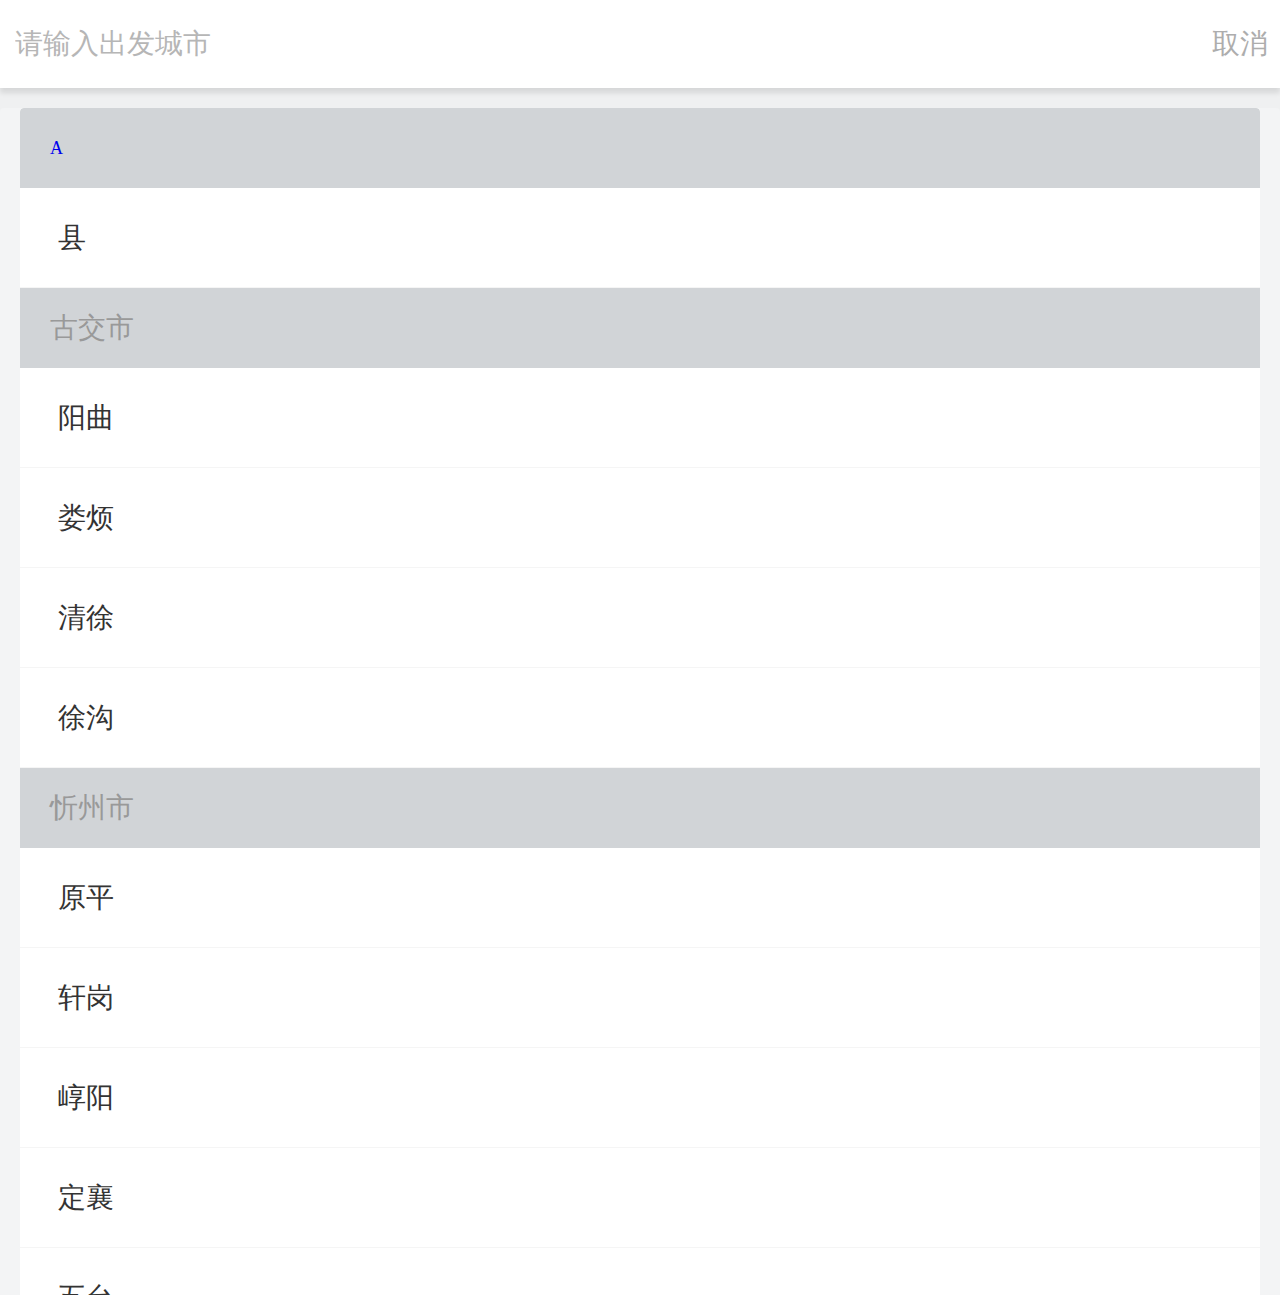
<file: index.html>
<!DOCTYPE html>
<html lang="en">
<head>
    <meta charset="UTF-8">
    <title>Document</title>
    <meta name="viewport" content="width=device-width">

    <!-- <link rel="stylesheet" href="rem.css"> -->
    <link rel="stylesheet" href="index.css">
    <script src="js/rem.js"></script>
    <script src="js/database.js"></script>

</head>

<body>
<header>
    <input class="input" type="text" placeholder="请输入出发城市">
    <div class="cancle">取消</div>
</header>
<section>
    <div class="contate">
        <ul>
            <li class="fixed"><a href="logisticslist.html">A</a></li>
            <li class="nav">县</li>

        </ul>
       
    </div>
</section>
</body>
<script src="js/index.js"></script>
</html>
</file>
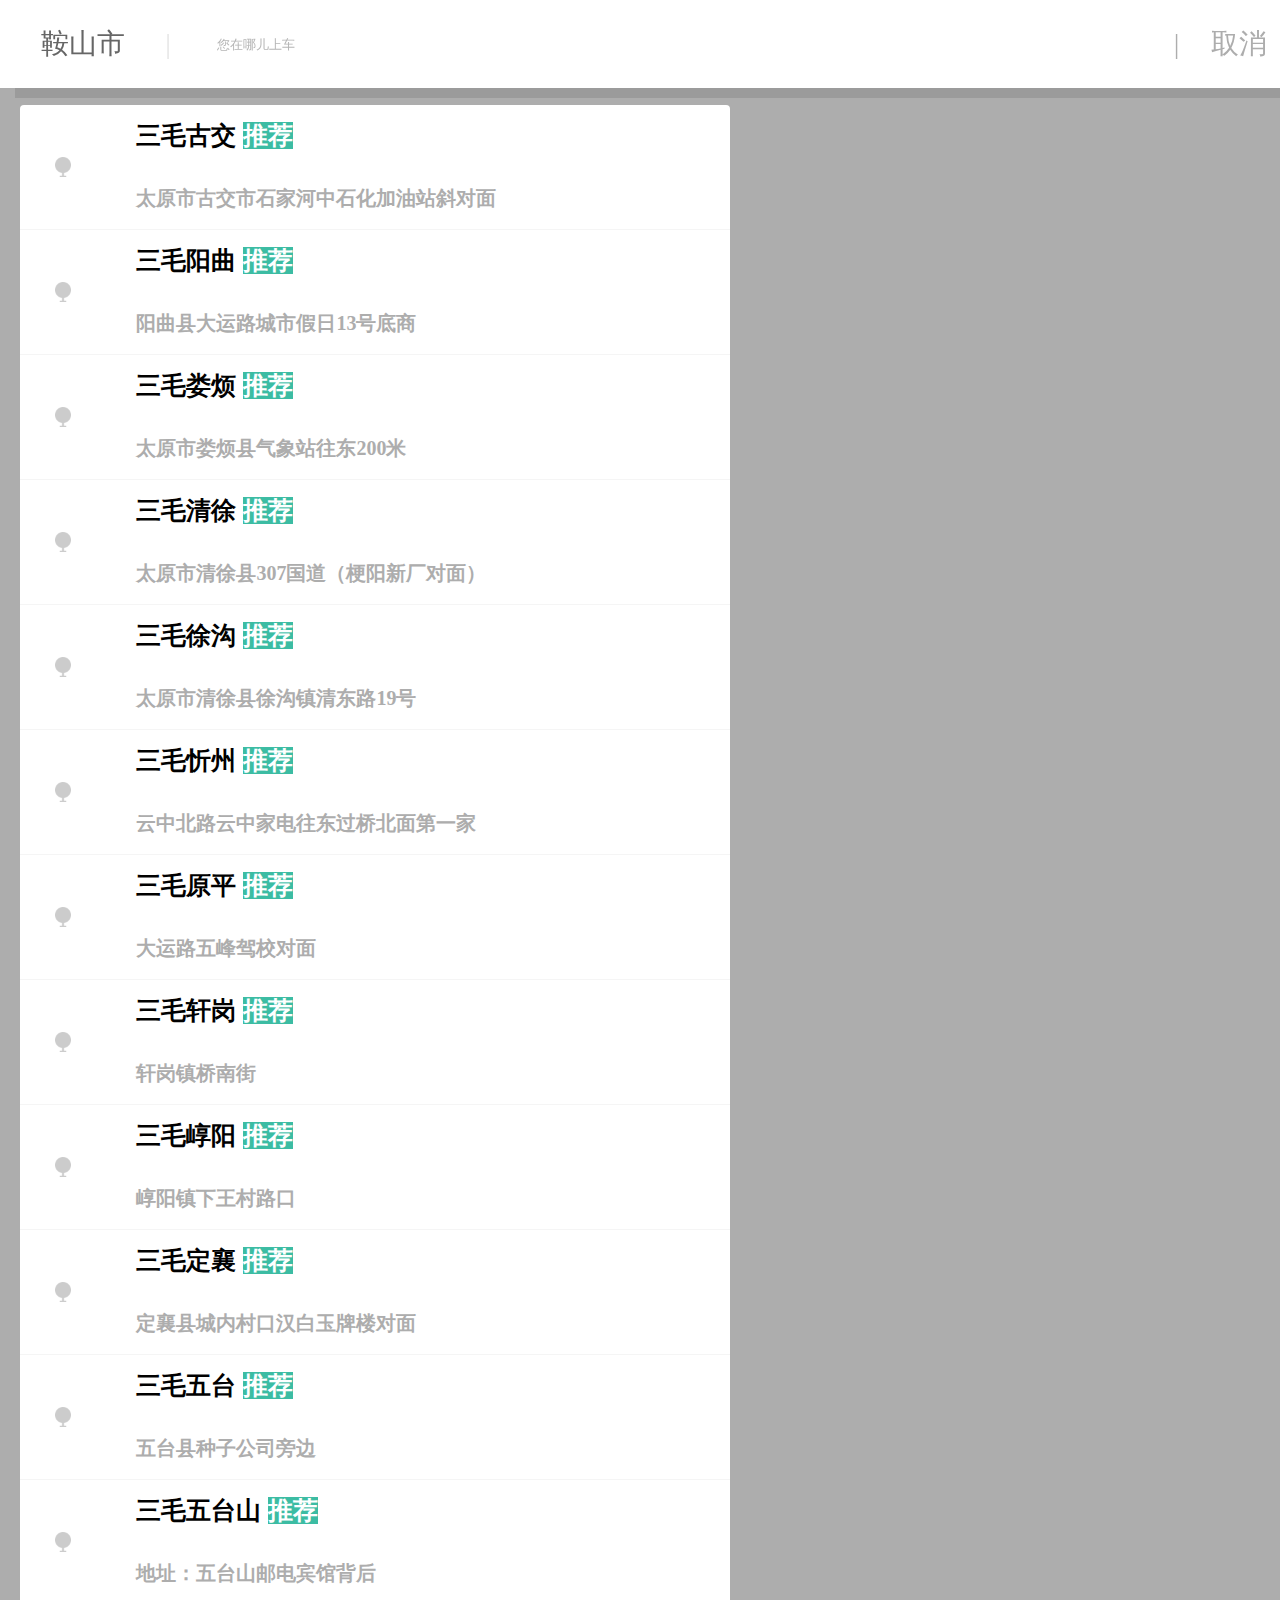
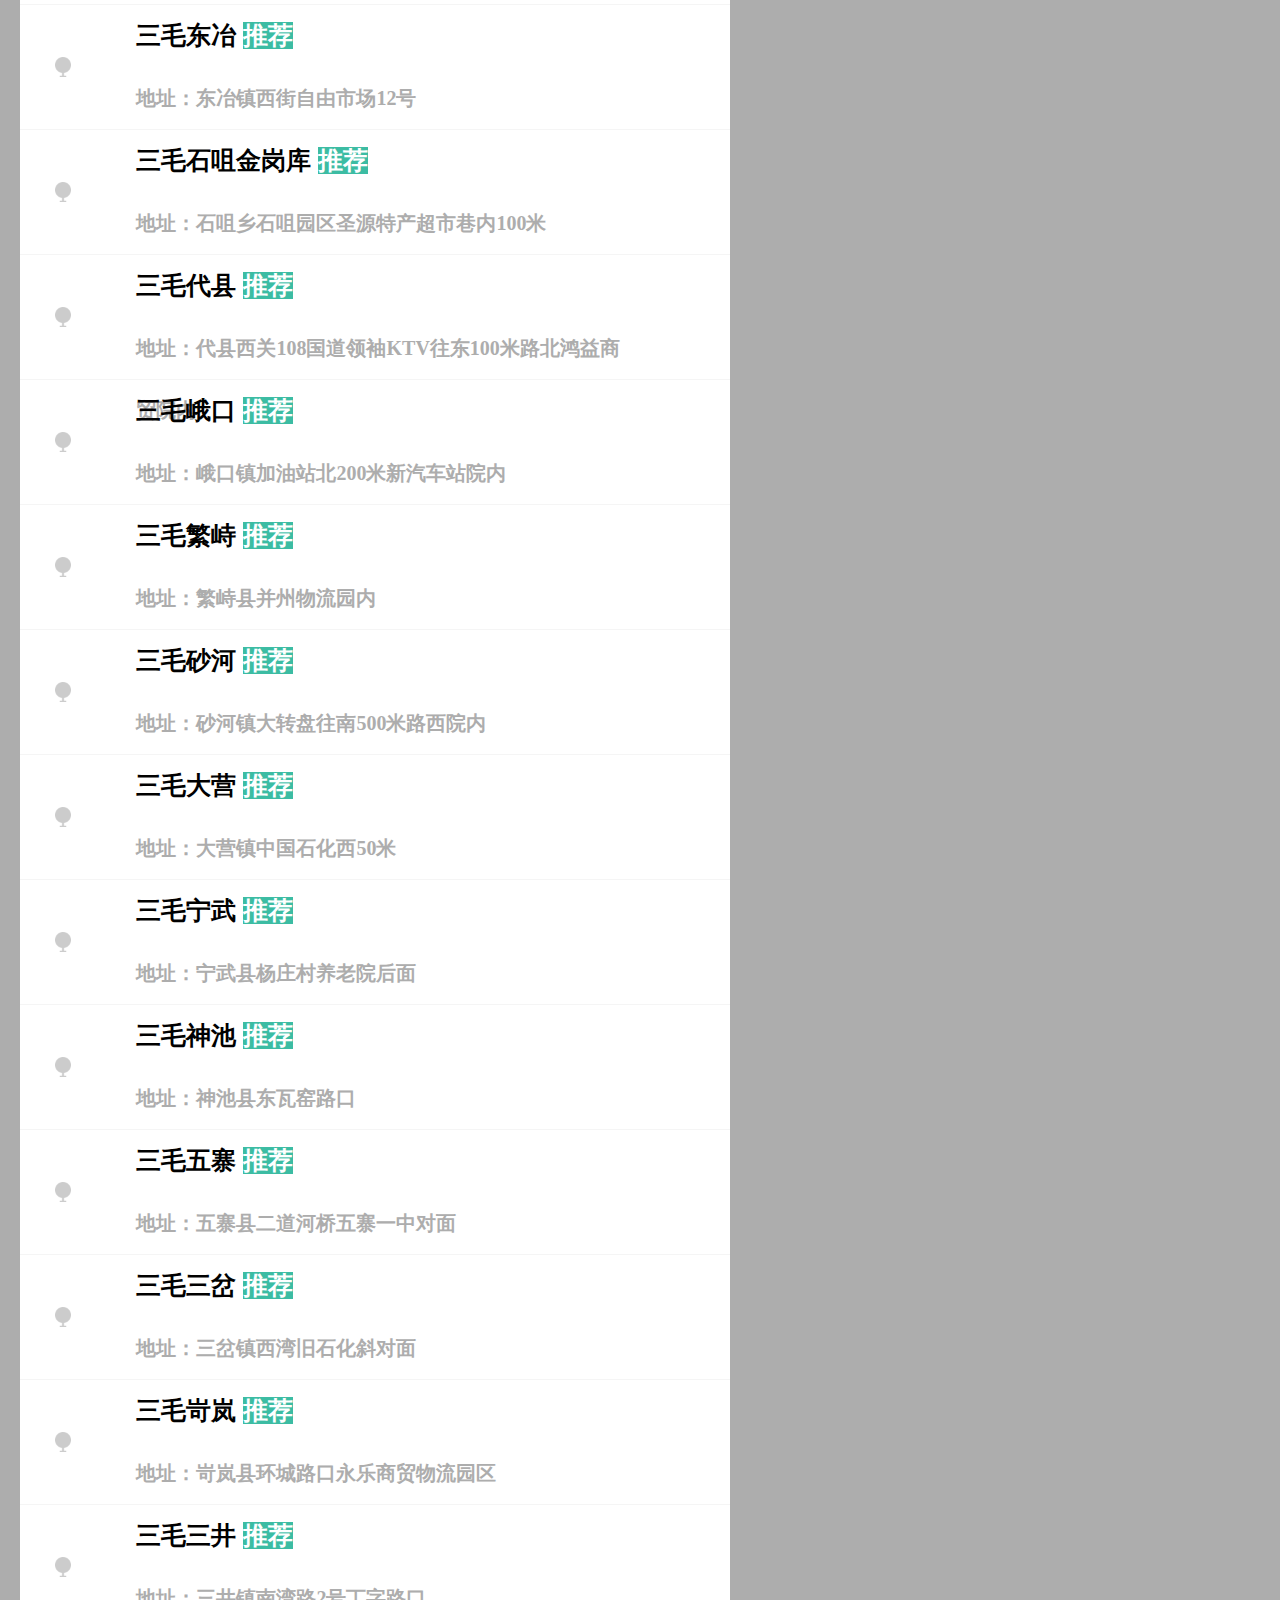
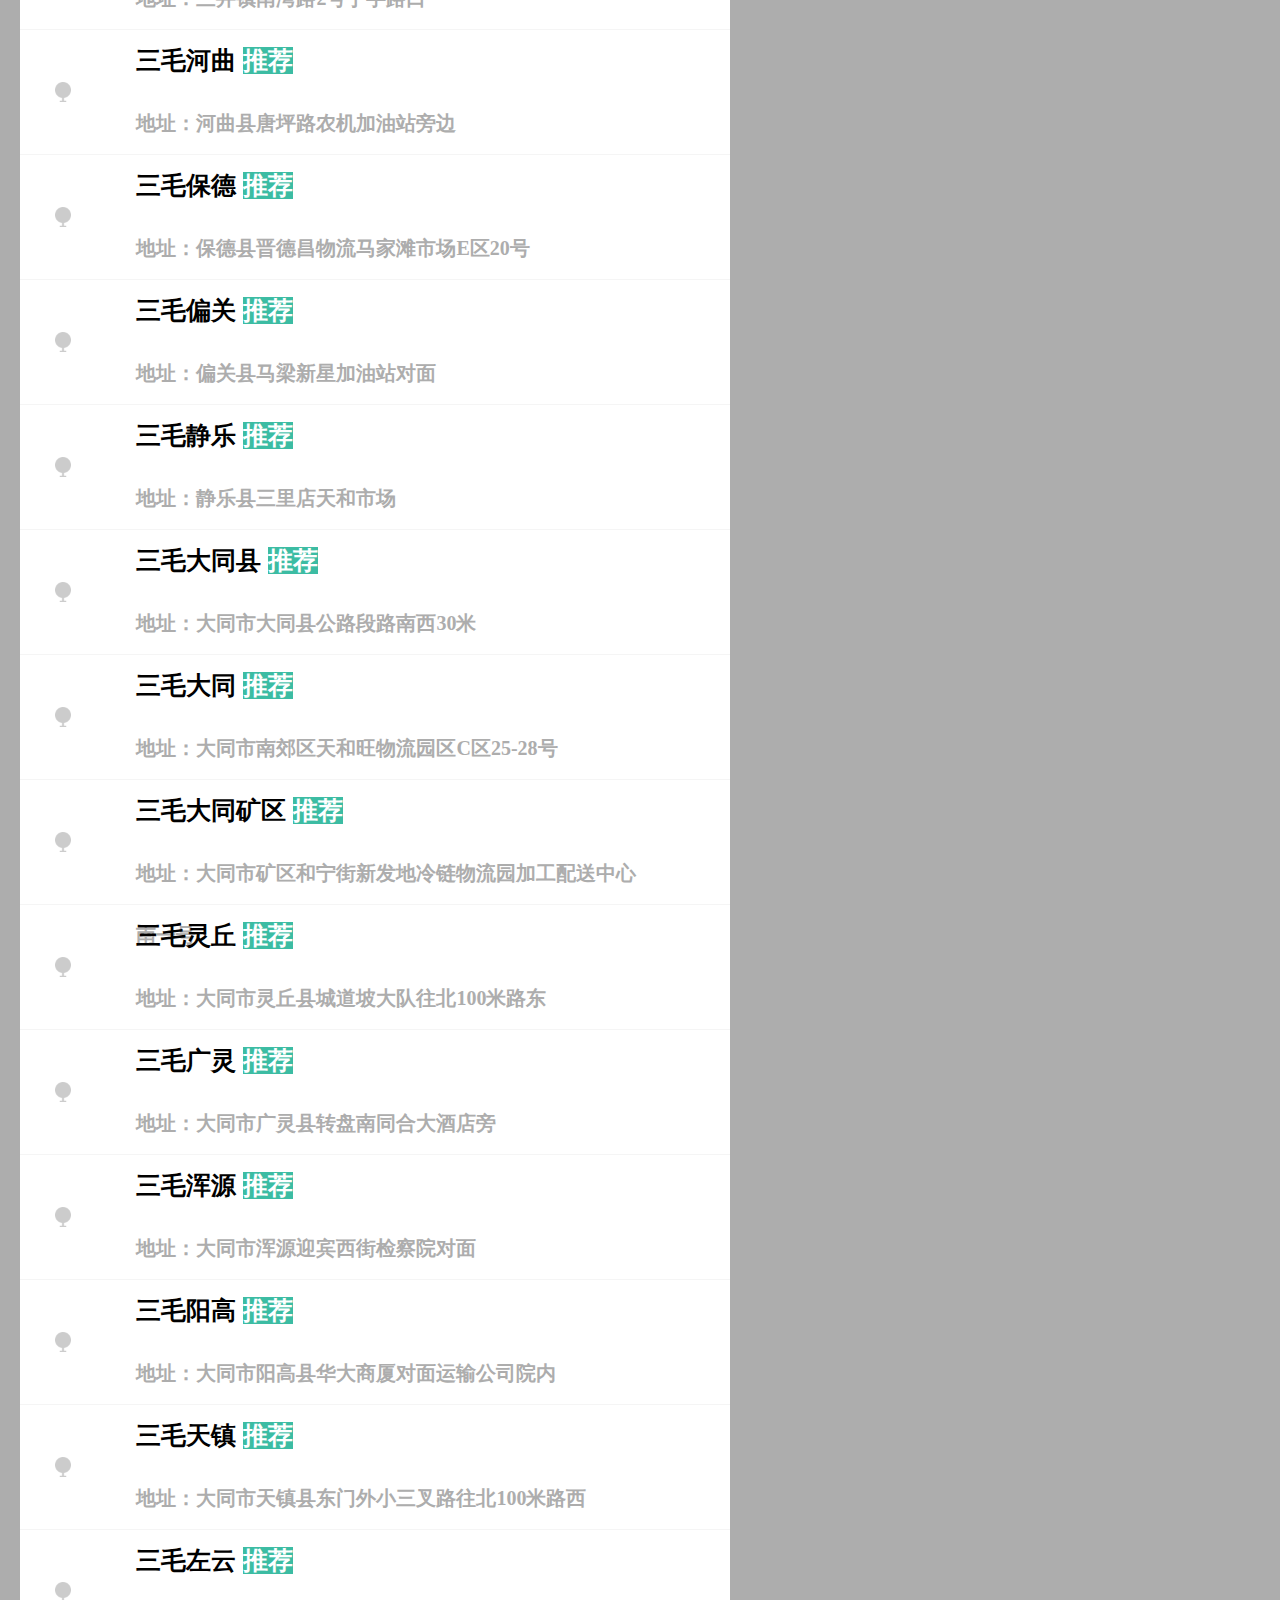
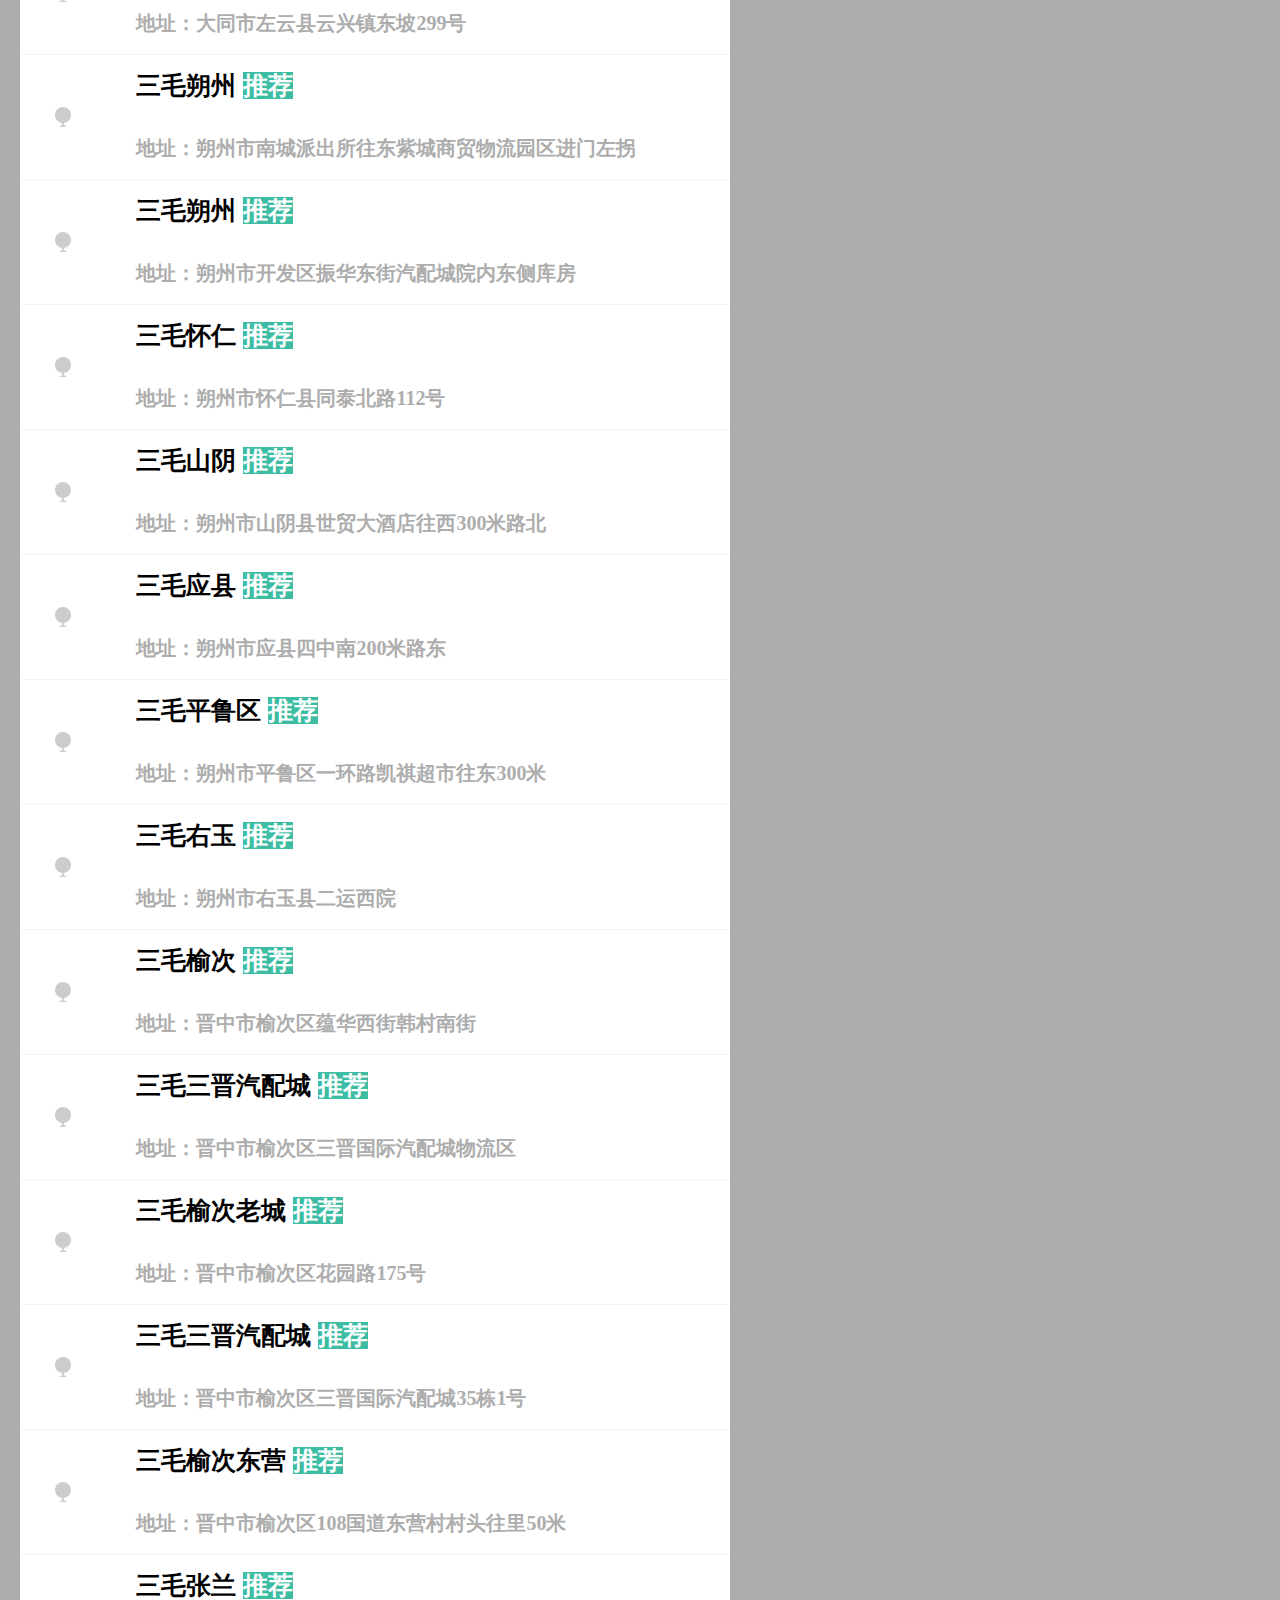
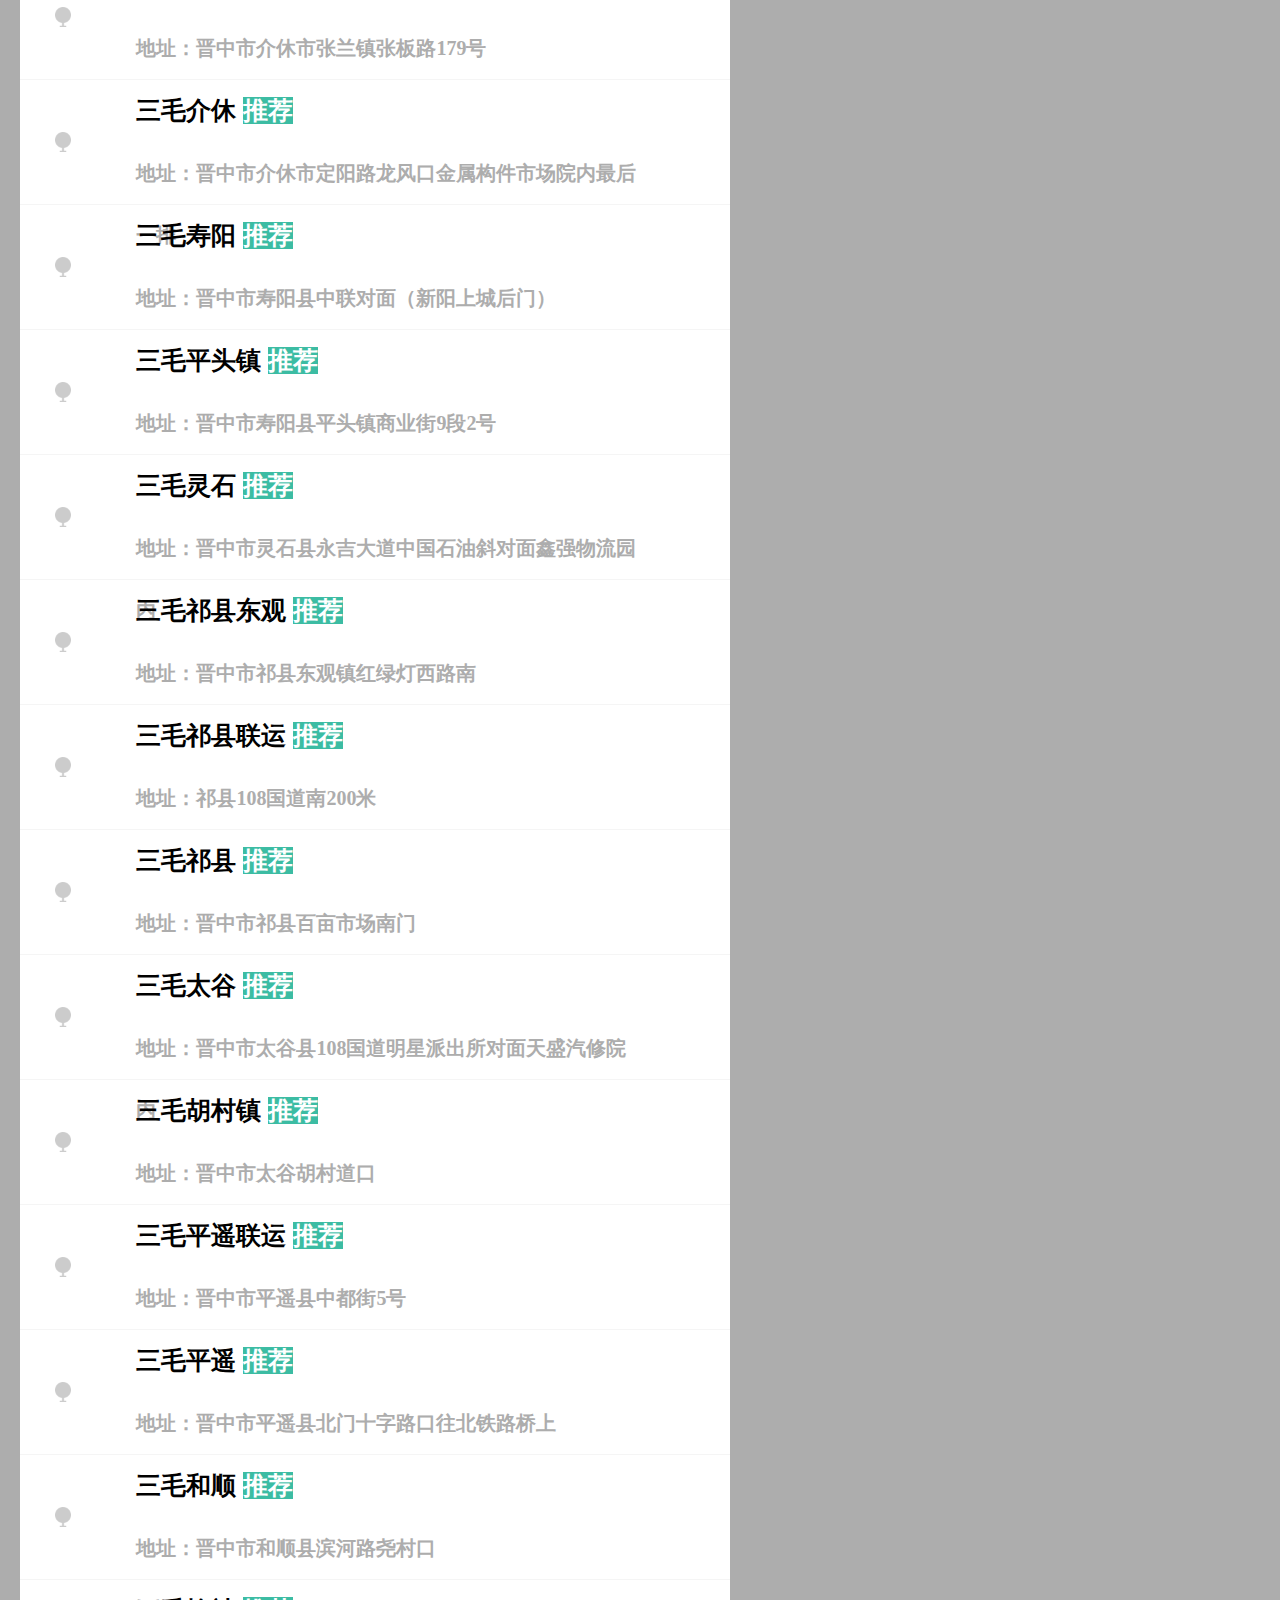
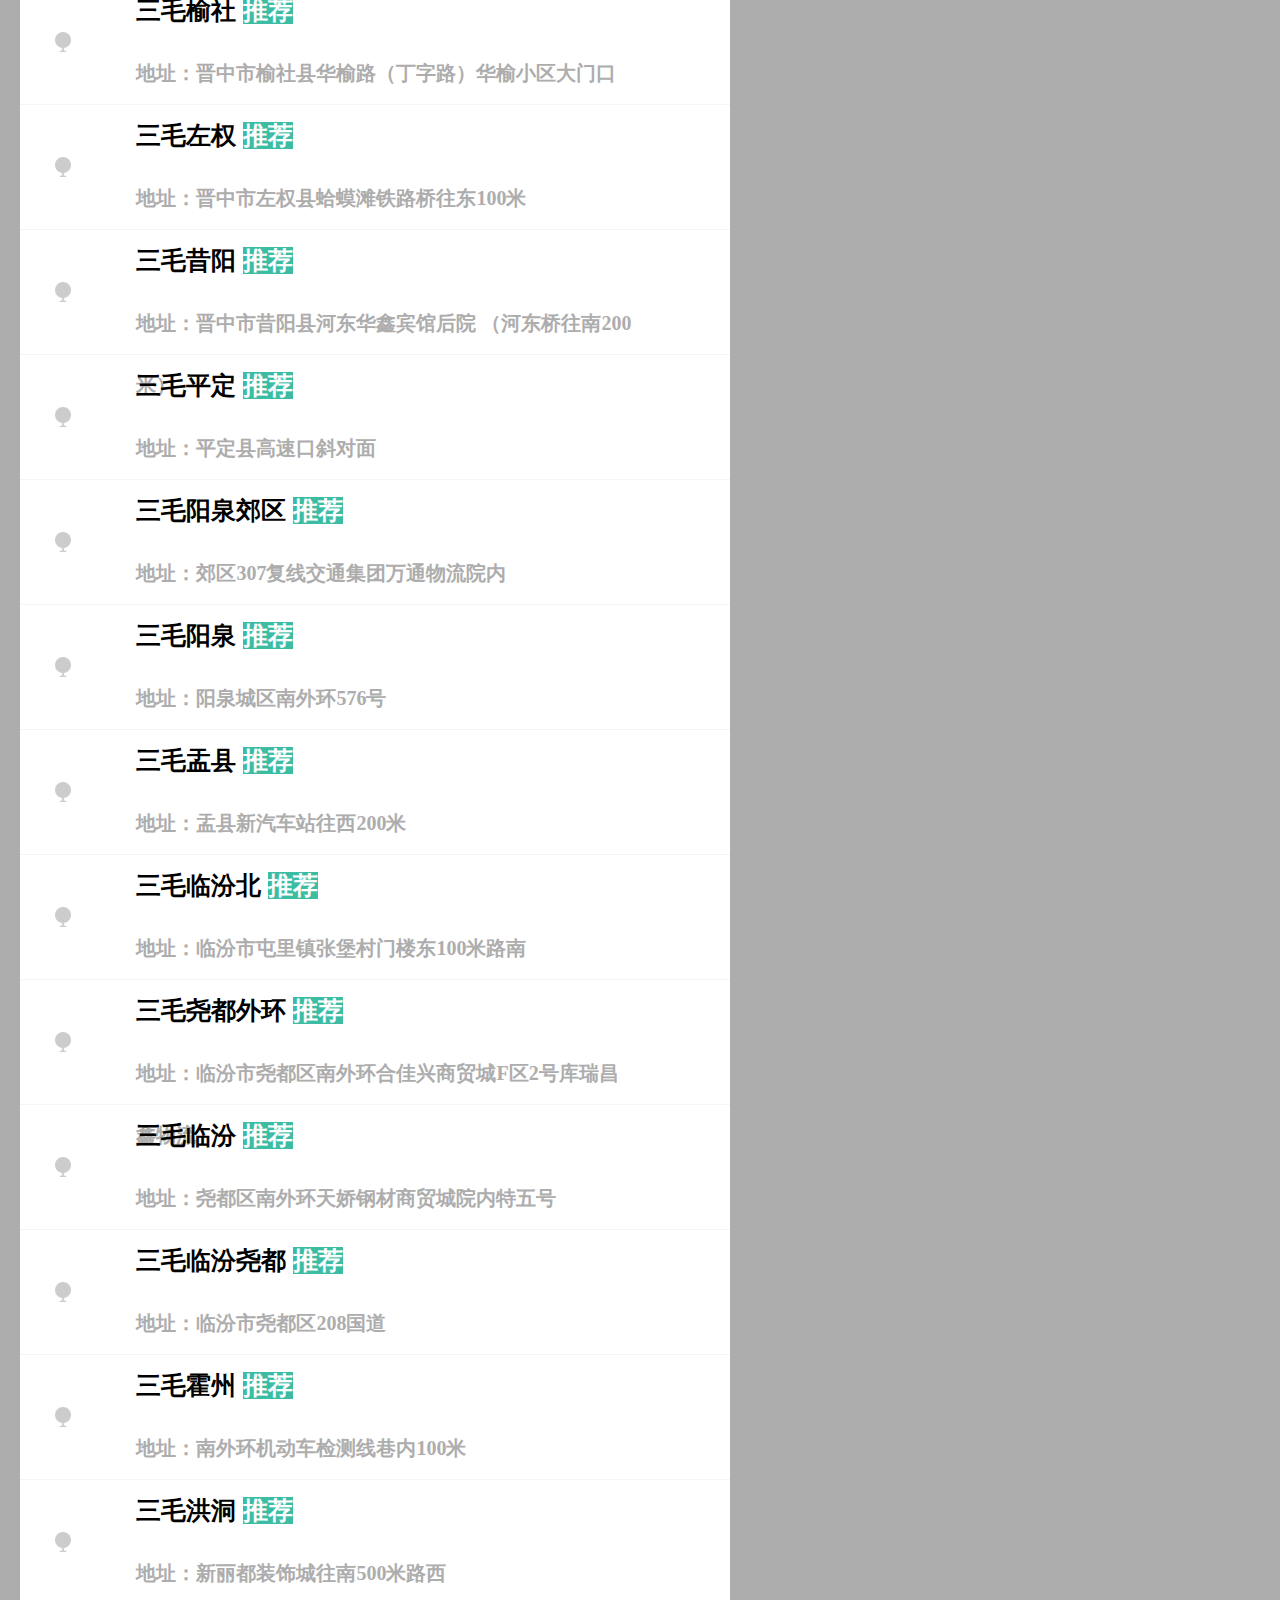
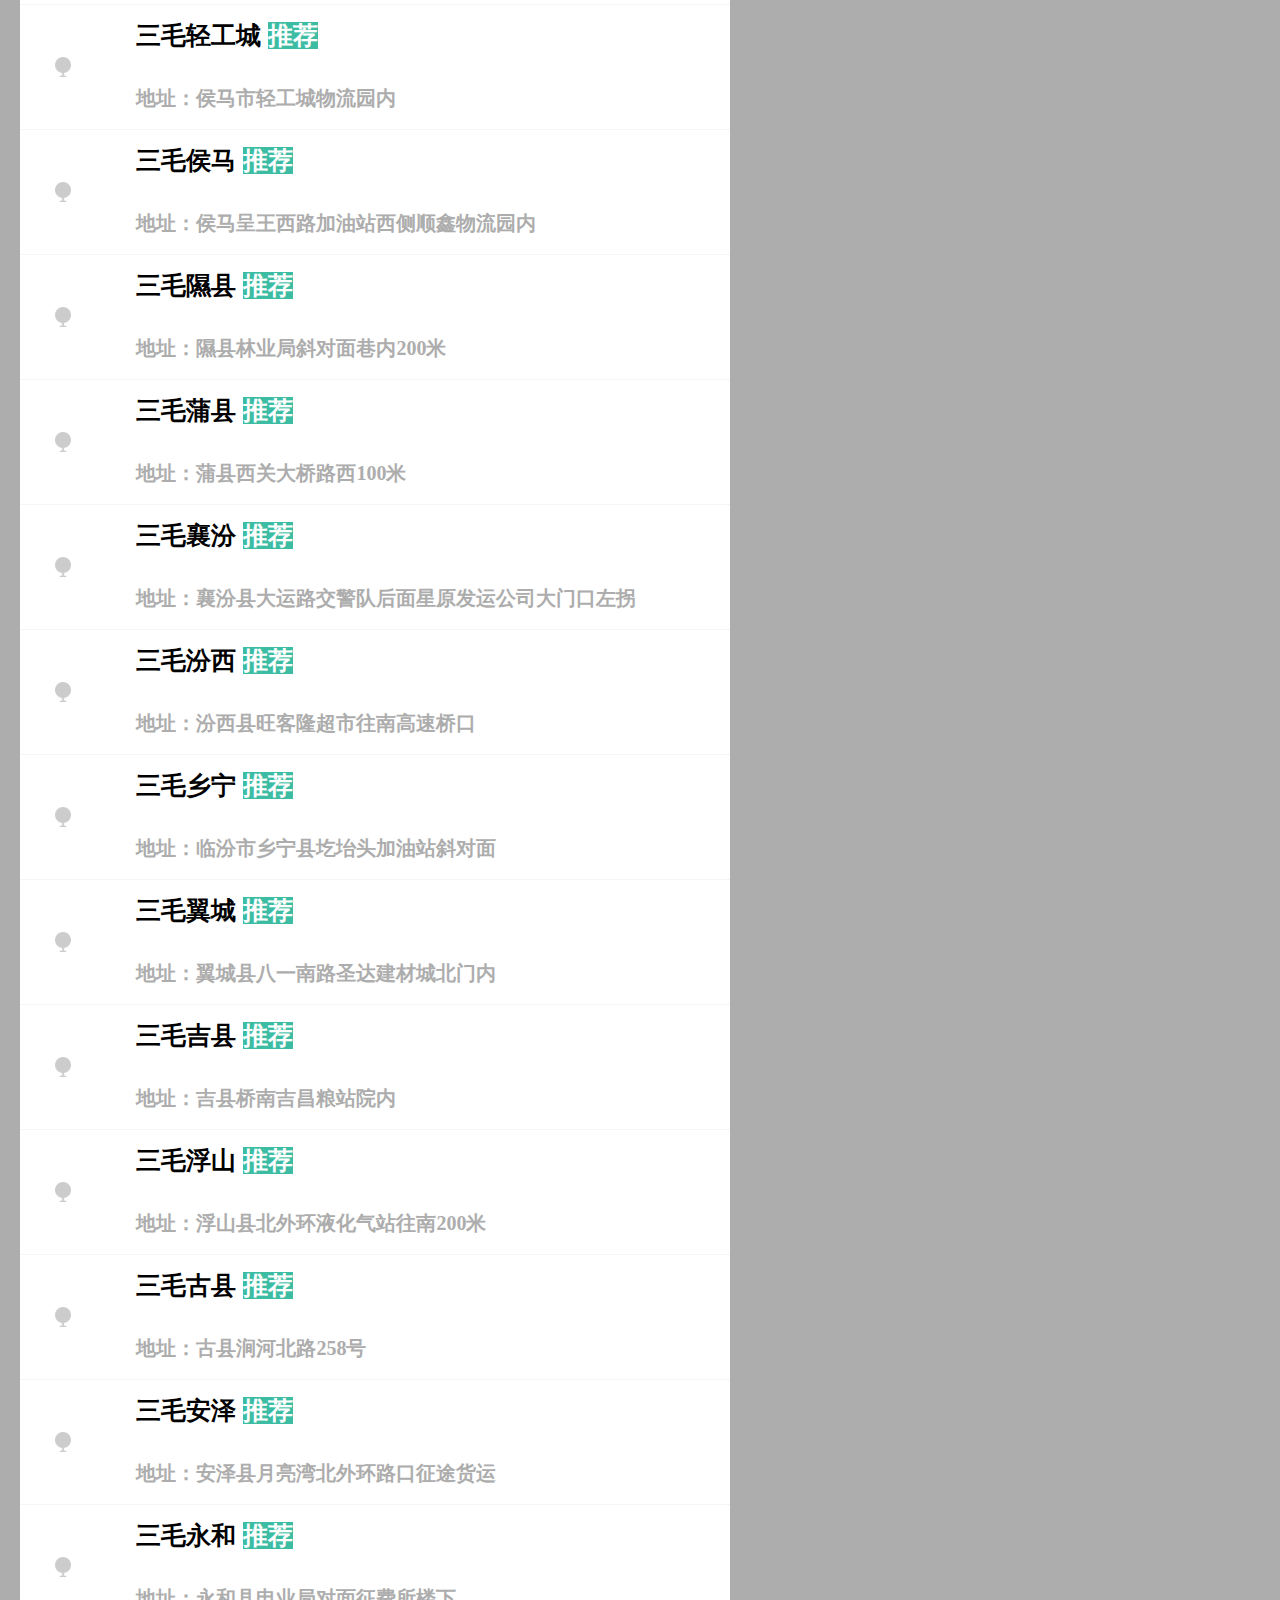
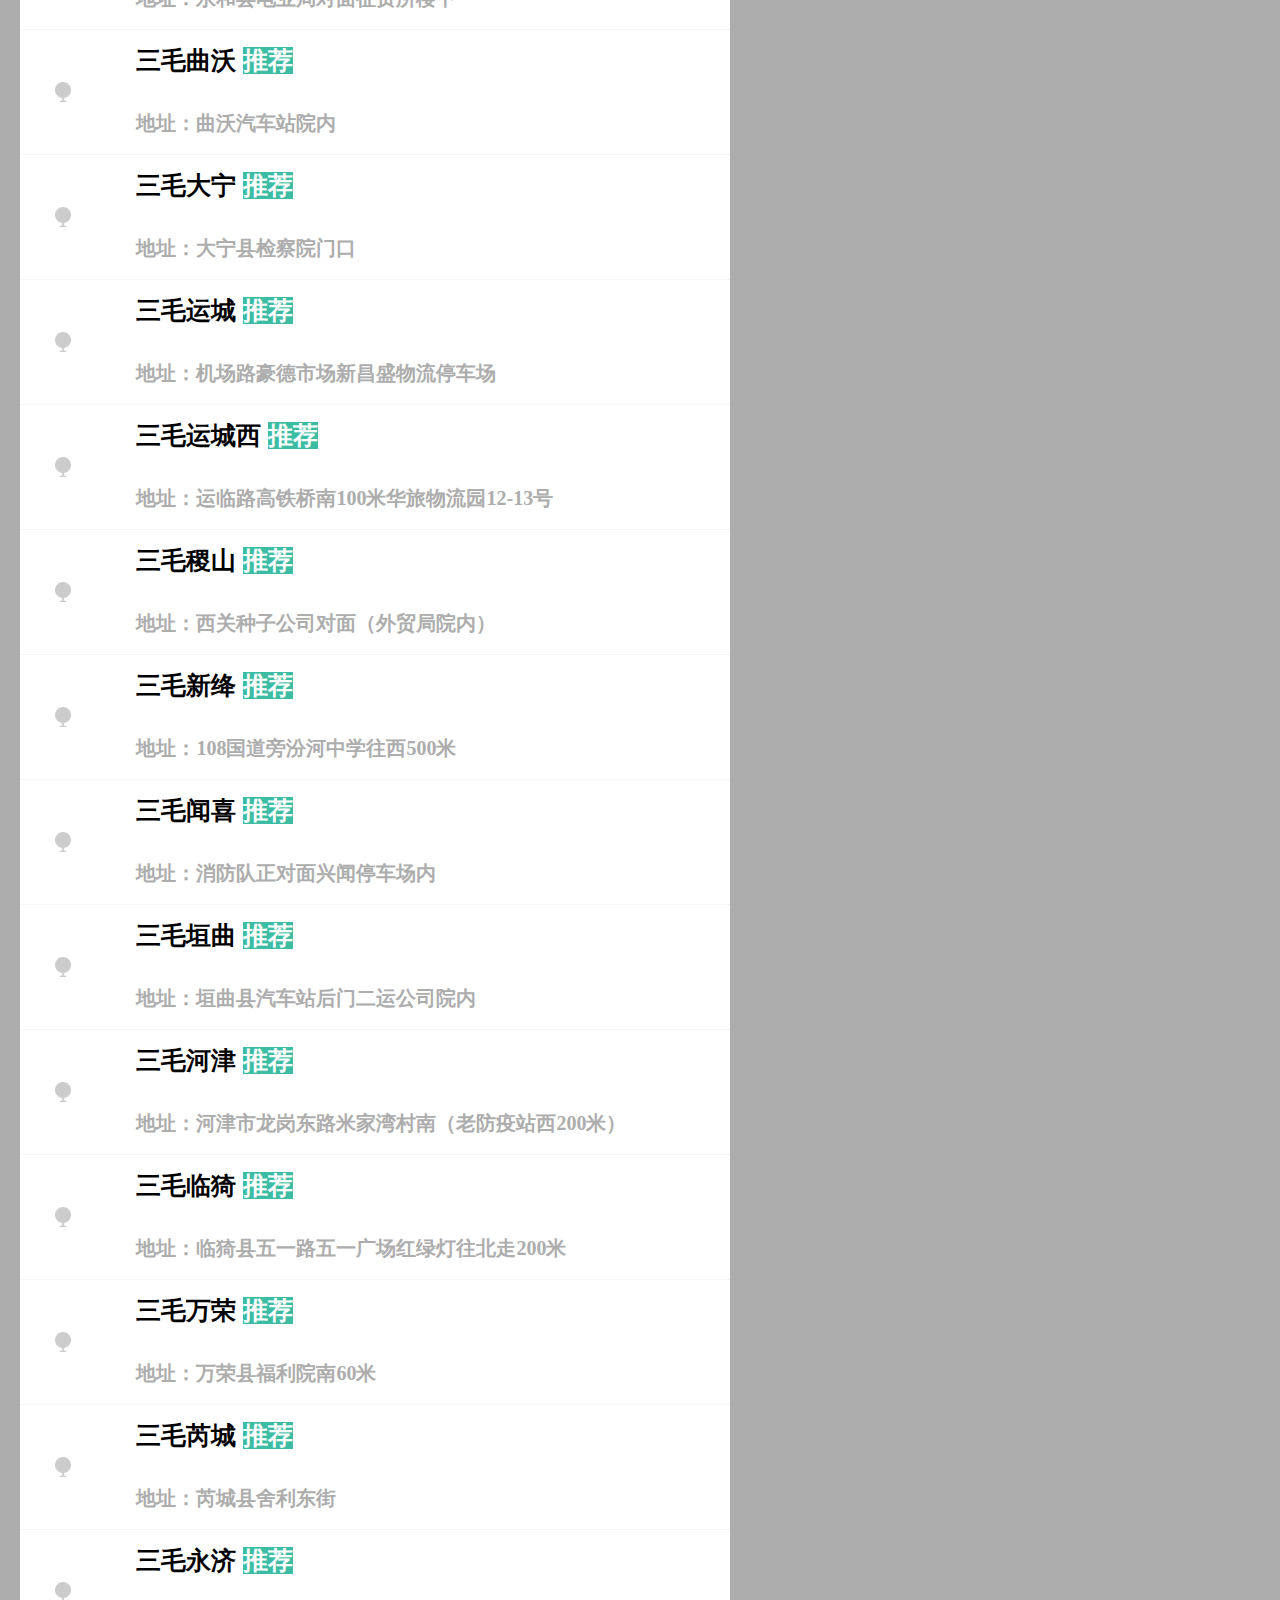
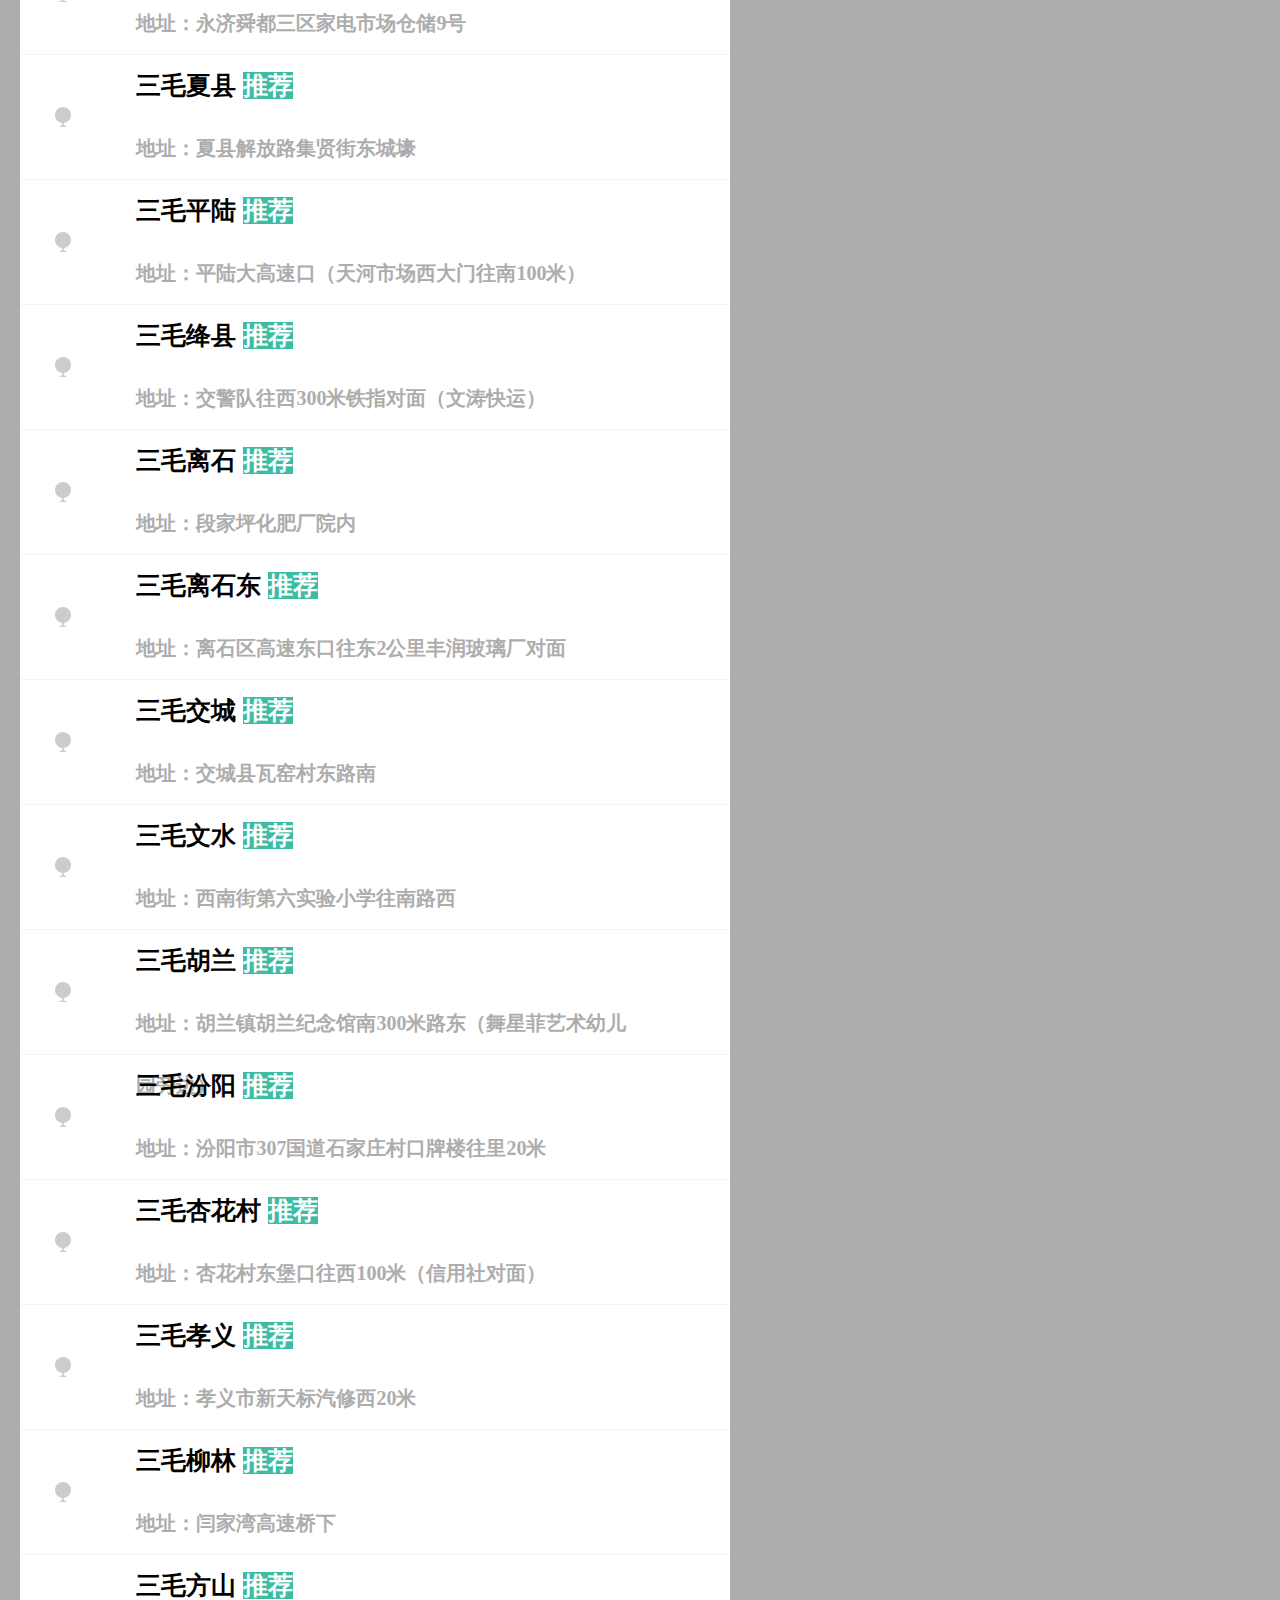
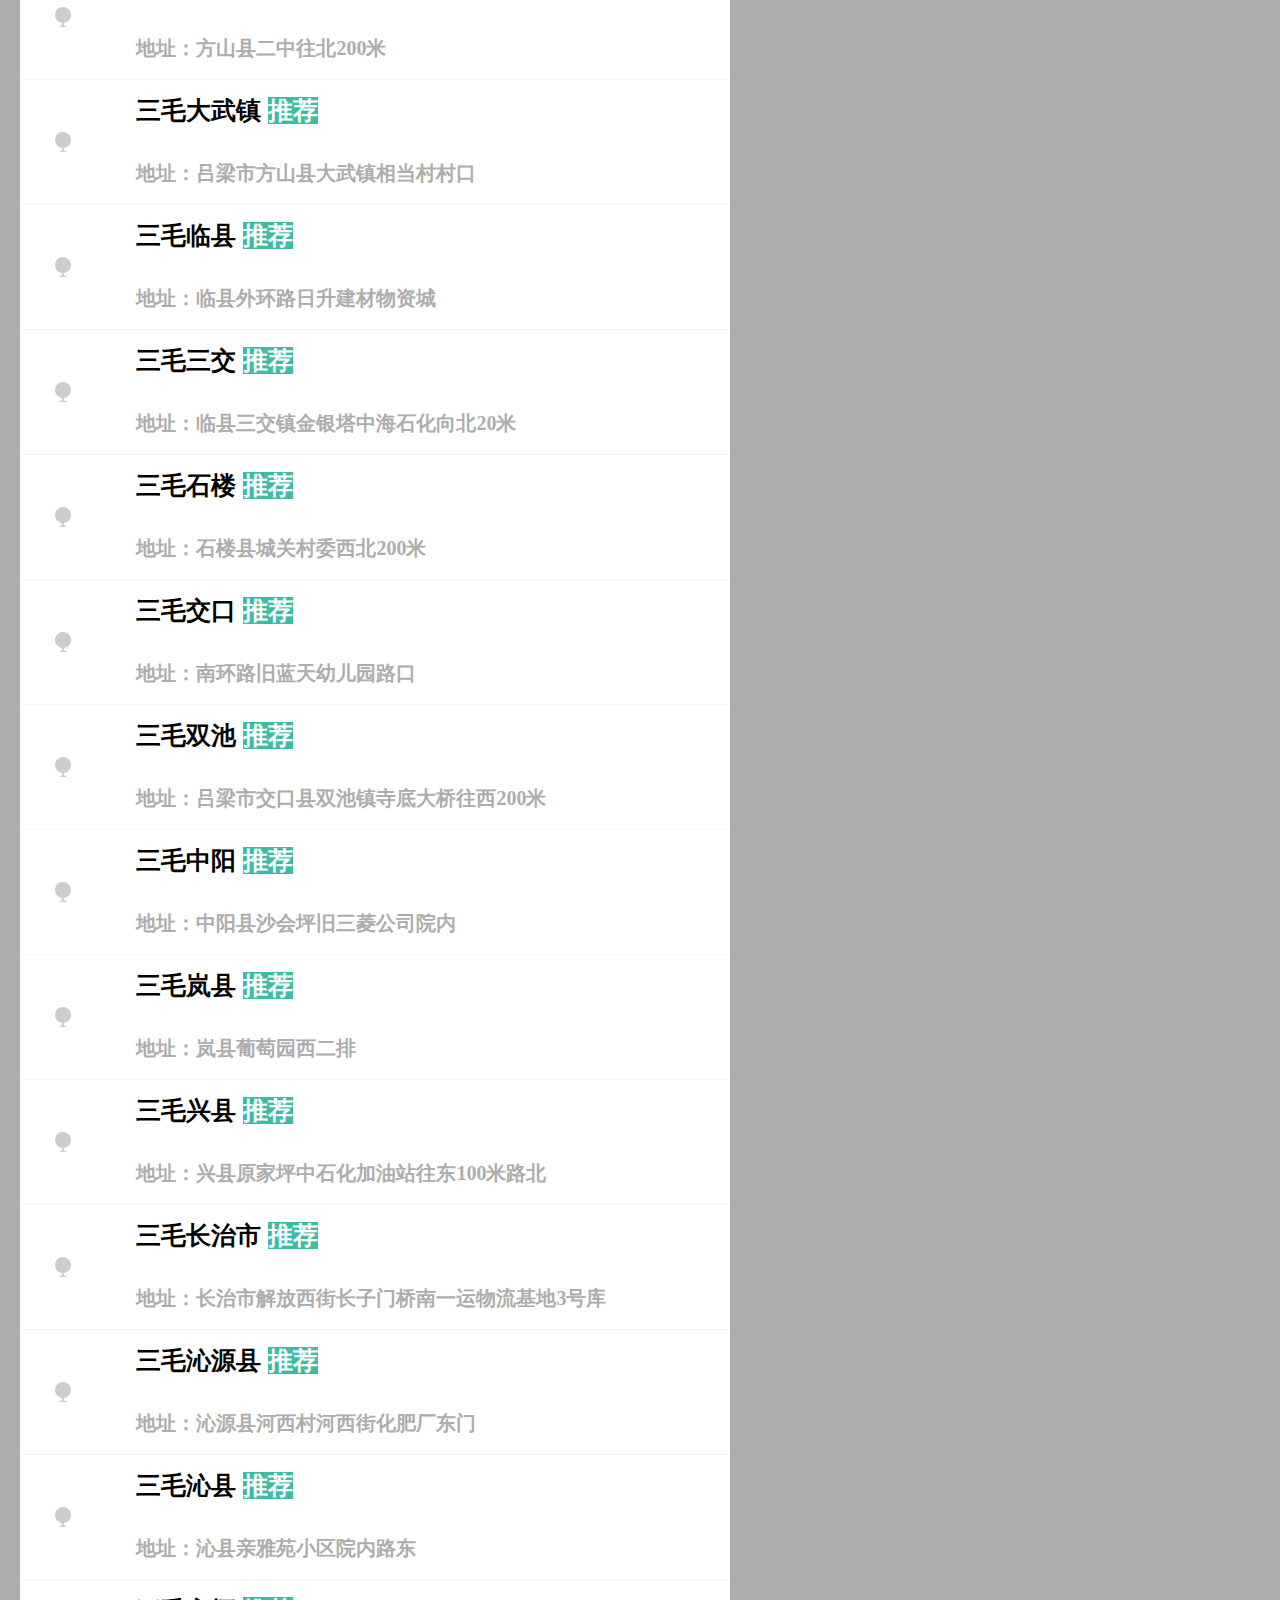
<file: logisticslist.html>
<!DOCTYPE html>
<html lang="en">
<head>
	<meta charset="UTF-8">
	 <meta name="viewport" content="width=device-width">
	<title>物流</title>
	<link rel="stylesheet" href="logisticslist.css">
	<link rel="stylesheet" href="http://at.alicdn.com/t/font_750954_gcbyfnkxq35.css">
	<script src="js/database.js"></script>
	<script src="js/rem.js"></script>
</head>
<body>
<header>
	<a href="index.html"><div class="anshanshi">鞍山市<i class="iconfont icon-arr-down"></i><span>|</span></div></a>
	<input class="input" type="text" placeholder="您在哪儿上车">
	<div class="cancle"><span>|</span>取消</div>
</header>
<section>
	<ul>
		<!--<li ><img src="images/G8IA57ZVFV97Z~8Y4UD6Q7R_09.png" alt="">-->
			<!--<div>-->
				<!--<h1>鞍山市统计局 <span> 推荐</span></h1>-->
				<!--<h2>铁东区胜利南路</h2>-->
			<!--</div>-->
			<!--<a href="">-->
				<!--<i class="iconfont icon-dianhua"></i>-->
			<!--</a>-->
		<!--</li>-->
		<!--<li><img src="images/G8IA57ZVFV97Z~8Y4UD6Q7R_09.png" alt="">-->
			<!--<div>-->
				<!--<h1>   锦州银行（鞍山分行）<span> 推荐</span></h1>-->
				<!--<h2>铁东区难进路</h2>-->
			<!--</div>-->
			<!--<a href="">-->
				<!--<i class="iconfont icon-dianhua"></i>-->
			<!--</a>-->
		<!--</li>-->
		<!--<li><img src="images/G8IA57ZVFV97Z~8Y4UD6Q7R_09.png" alt="">-->
			<!--<div>-->
				<!--<h1>国美电器（鞍山国际明珠店）<span> 推荐</span></h1>-->
				<!--<h2>铁东区难进路</h2>-->
			<!--</div>-->
			<!--<a href="">-->
				<!--<i class="iconfont icon-dianhua"></i>-->
			<!--</a>-->
		<!--</li>-->
		<!--<li><img src="images/G8IA57ZVFV97Z~8Y4UD6Q7R_09.png" alt="">-->
			<!--<div>-->
				<!--<h1>国美电器（鞍山国际明珠店）<span> 推荐</span></h1>-->
				<!--<h2>铁东区难进路</h2>-->
			<!--</div>-->
			<!--<a href="">-->
				<!--<i class="iconfont icon-dianhua"></i>-->
			<!--</a>-->
		<!--</li>-->
		<!--<li><img src="images/G8IA57ZVFV97Z~8Y4UD6Q7R_09.png" alt="">-->
			<!--<div>-->
				<!--<h1> 国美电器（鞍山国际明珠店）<span> 推荐</span></h1>-->
				<!--<h2>铁东区难进路</h2>-->
			<!--</div>-->
			<!--<a href="">-->
				<!--<i class="iconfont icon-dianhua"></i>-->
			<!--</a>-->
		<!--</li>-->
		<!--<li><img src="images/G8IA57ZVFV97Z~8Y4UD6Q7R_09.png" alt="">-->
			<!--<div>-->
				<!--<h1> 国美电器（鞍山国际明珠店）<span> 推荐</span></h1>-->
				<!--<h2>铁东区难进路</h2>-->
			<!--</div>-->
			<!--<a href="">-->
				<!--<i class="iconfont icon-dianhua"></i>-->
			<!--</a>-->
		<!--</li>-->
		<!---->



	</ul>
</section>
</body>
<script src="js/logistics.js"></script>
</html>
</file>
<file: index.css>
*{
	margin: 0;
	padding: 0;
	/* text-align: center; */
	box-sizing: border-box;
	position: relative;
	list-style: none;
	position: relative;
	text-decoration: none;
	-webkit-tap-highlight-color:transparent;
}
body{
	background: #eff0f1;
}
header{
	padding: 0 0.15rem;
	width: 100%;
	height: 0.88rem;
	box-shadow:0 0.05rem 0.05rem rgba(0, 0, 0, 0.1) ;
	color: #ccc;
	font-size: 0.28rem;
	background: #fff;
}
.input{
	border: 0;
	display: block;
	outline: none;
	width: 100%;
	height: 100%;
	line-height: 0.88rem;
	font-size: 0.28rem;
	color: #000;
}
.cancle{
	height: 100%;
	width: 0.8rem;
	line-height: 0.88rem;
	text-align: center;
	position: absolute;
	font-size: 0.28rem;
	color: #adadad;
	top: 0;
	right: 0;
}
input::-webkit-input-placeholder{ color:#b6b6b6;}
section{
	width: 100%;
	padding: 0 0.2rem;
	height: 100%;
	margin-top: 0.2rem;
	position: relative;
	border-top-left-radius: 0.04rem;
	border-top-right-radius: 0.04rem;
	background: #f3f4f5;

}
.contate{
	width: 100%;
	height: 11.87rem;
	margin-top: 0.2rem;
	position: relative;
	border-top-left-radius: 0.04rem;
	border-top-right-radius: 0.04rem;
	background: #fff;
	overflow: scroll;
}
.fixed:first-child{
	/*position: absolute;*/
	padding: 0.3rem 0.3rem;
	width: 100%;
	height: 0.8rem;
	background: #d1d4d7;
	font-size: 0.18rem;
	line-height: 0.2rem;
	/* background: #6f7070; */
	color: #999999;
	/*top: 0;*/
	/*left: 0;*/
	/*z-index: 99;*/
	border-top-left-radius: 0.04rem;
	border-top-right-radius: 0.04rem;
}
.fixed{
	/*position: absolute;*/
	padding: 0.3rem 0.3rem;
	width: 100%;
	height: 0.8rem;
	background: #d1d4d7;
	font-size: 0.28rem;
	line-height: 0.2rem;
	/* background: #6f7070; */
	color: #999999;
	/*top: 0;*/
	/*left: 0;*/
	/*z-index: 99;*/
	/*border-top-left-radius: 0.04rem;*/
	/*border-top-right-radius: 0.04rem;*/
}
.nav{
	display: block;
	padding:0 0.38rem ;
	width: 100%;
	height: 1rem;
	font-size: 0.28rem;
	color: #333333;
	line-height:1rem;
	border-bottom: 0.01rem solid #f5f5f5;
}
</file>
<file: logisticslist.css>
*{
	margin: 0;
	padding: 0;
	/* text-align: center; */
	box-sizing: border-box;
	list-style: none;
	position: relative;
	text-decoration: none;
	-webkit-tap-highlight-color:transparent;
}
header{
	position: fixed;
	top: 0;
	left: 0;
	/*position: relative;*/
	padding: 0 0.15rem;
	width: 100%;
	height: 0.88rem;
	box-shadow:0.15rem 0.1rem rgba(0, 0, 0, 0.1) ;
	color: #ccc;
	font-size: 0.28rem;
	background: #ffffff;
	z-index: 999;
}

.anshanshi{
	width: 1.82rem;
	height: 100%;
	font-size: 0.28rem;
	position: absolute;
	line-height: 0.88rem;
	text-align: center;
	color: #666666;
	left: 0;
	top: 0;

}
.anshanshi span{
	margin-left: 0.4rem;
	color: #e5e5e5;
}
.input{
	border: 0;
	display: block;
	outline: none;
	width: 5.68rem;
	height: 100%;
	margin-left: 1.82rem;
	padding: 0 0.2rem;
}
.cancle{
	height: 100%;
	width: 1.19rem;
	line-height: 0.88rem;
	text-align: center;
	position: absolute;
	text-align: center;
	font-size: 0.28rem;
	color: #adadad;
	top: 0;
	right: 0;
}
.cancle span{	
	margin-right: 0.32rem;
}
input::-webkit-input-placeholder{ color:#b6b6b6;}
section{
	margin-top: 1.05rem;
	width: 100%;
	height: 100%;
	/*background:  #adadad;*/
}

section ul{
	width: 7.1rem;
	height: 100%;
	background: #fff;
	margin: 0.1rem 0 0.2rem 0.2rem;
	margin-top: 0.1rem;
	overflow-y: scroll;
	border-top-left-radius: 0.04rem;
	border-top-right-radius: 0.04rem;
}
section ul .list{
	position: relative;
	width: 100%;
	height: 1.25rem;
	border-bottom: 0.01rem solid #f5f5f5;
	display: flex;
	justify-content: space-around;
	line-height: 0.62rem;
	align-items: center;
}
section ul li .iconfont{
	font-size: 0.9rem;
	color: #adadad;
}
section ul li div{
	width: 5.0rem;
	height: 100%;
}
section ul li img{
	width: 0.23rem;
	height: 0.24rem;
}
section ul li h1{
	font-size: 0.25rem;
}
section ul li h1 span{
	color: #fff;
	background: #3cbca3;
}
section ul li h2{
	font-size: 0.2rem;
	color: #adadad;
}
.fix{
	display: block;
	width: 100%;
	height: 1.25rem;
	position: absolute;
	top:0;
	left: 0;
	z-index: 999;
}
body{
	background:  #adadad;
}
</file>
